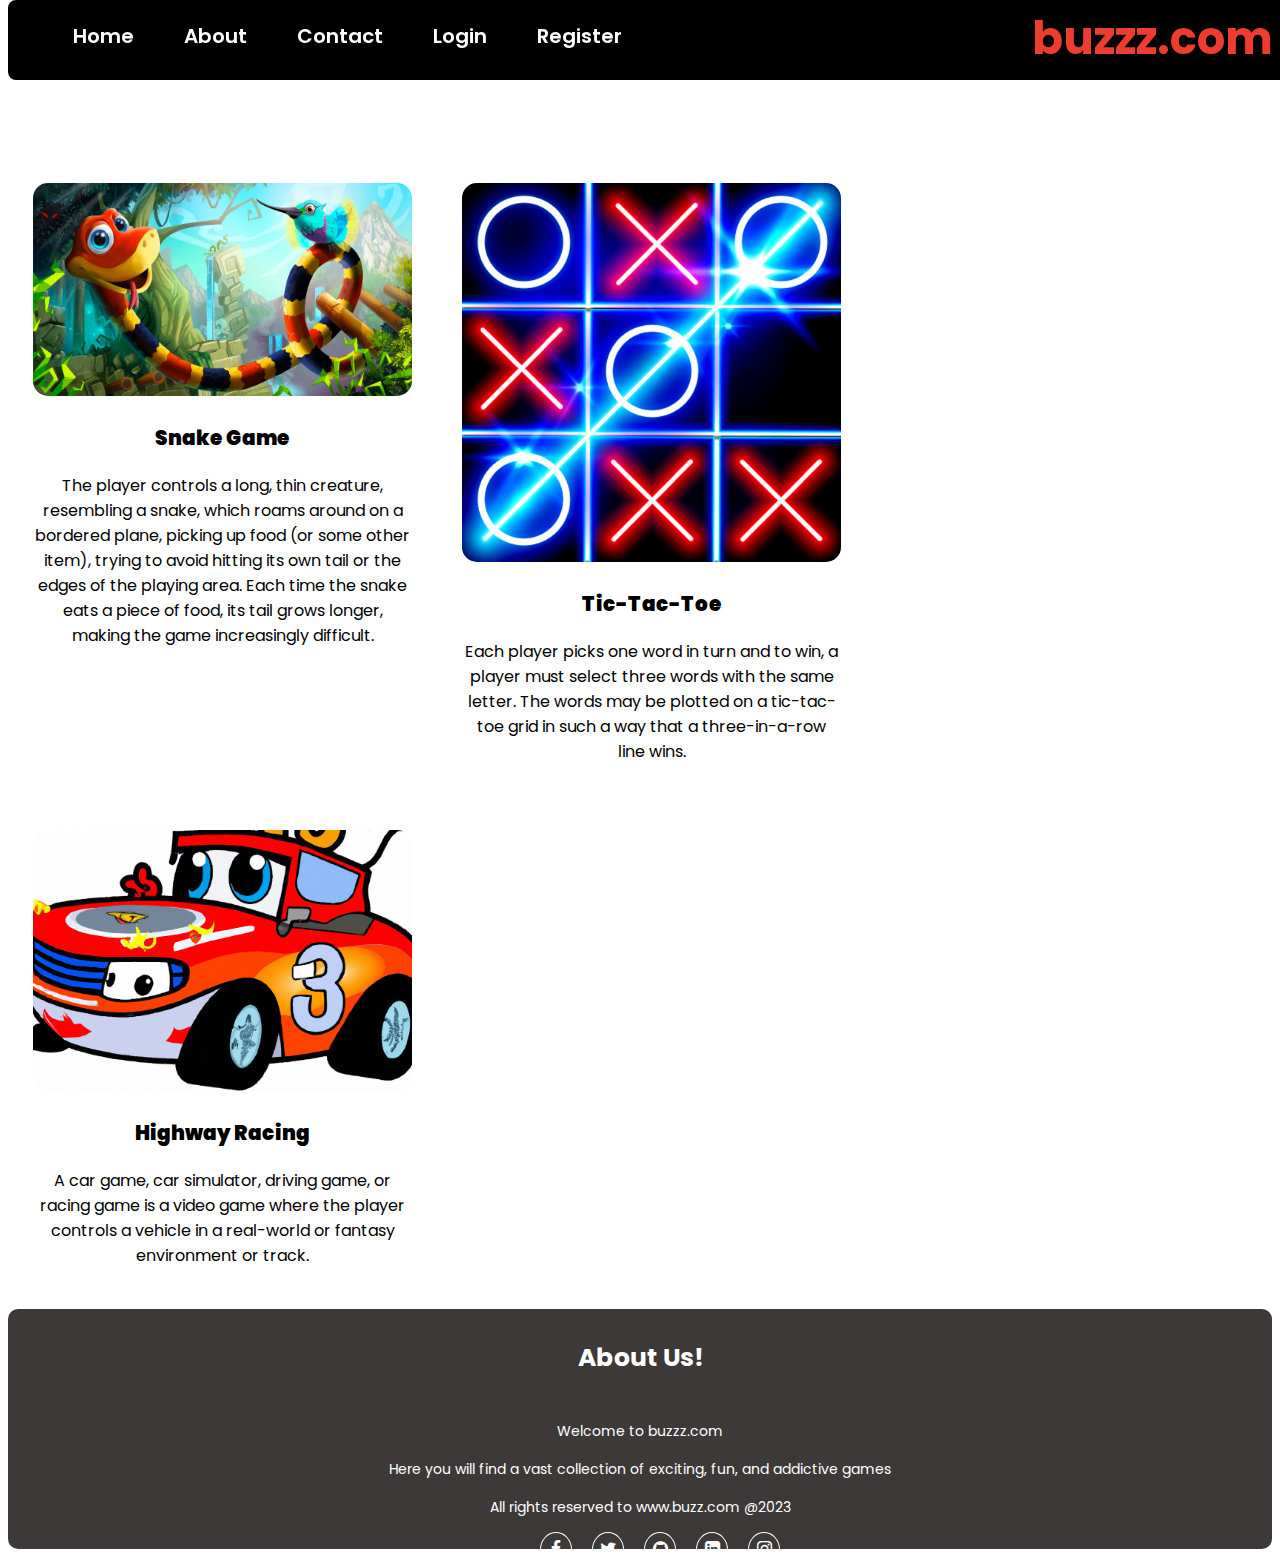
<file: index.html>
<!DOCTYPE html>
<html lang="en">

<head>
    <meta charset="UTF-8">
    <meta http-equiv="X-UA-Compatible" content="IE=edge">
    <meta name="viewport" content="width=device-width, initial-scale=1.0">
    <title>buzz</title>
    <link rel="icon" type="image/x-icon" href="/img/default.png">

    <link rel="stylesheet" href="/style.css">
    <link rel="stylesheet" href="https://cdnjs.cloudflare.com/ajax/libs/font-awesome/4.7.0/css/font-awesome.min.css">
    <link rel="preconnect" href="https://fonts.googleapis.com">
    <link rel="preconnect" href="https://fonts.gstatic.com" crossorigin>
    <link href="https://fonts.googleapis.com/css2?family=Poppins&display=swap" rel="stylesheet">

</head>

<body>
    <div class="videogame">

    <!-- <video  autoplay loop muted plays-inline class="back-video">
        <source src="/Blue Futuristic Esport Game Video (1).mp4" type="video/mp4" class="video">
    </video>
</div> -->



    <div class="container">

        <!-- navbar -->

        <nav>
            <ul id="ul-nav">
                <li><a href="#home">Home</a></li>
                <li><a href="/About/index.html">About</a></li>
                <li><a href="#contact">Contact</a></li>
                <li><a href="/Login/source code/index.html">Login</a></li>
                <li><a href="#login">Register</a></li>
                <li><a class="web-heading">buzzz.com</a></li>

            </ul>
        </nav>
        <br><br><br><br>
       
<!--         
        main-content -->

        <div class="main-content">
           
        </div>
        
        <div class="games">
            <br><br>
        </div>
        <div class="row">
            <div class="column">
                <a href="/games/SnakeGame/index.html"><img src="/img/snake.jpg" alt="Snow" style="width:100%"></a>
                <h3>Snake Game</h3>
                <p>The player controls a long, thin creature, resembling a snake, which roams around on a bordered
                    plane, picking up food (or some other item), trying to avoid hitting its own tail or the edges of
                    the playing area. Each time the snake eats a piece of food, its tail grows longer, making the game
                    increasingly difficult.</p>
            </div>
            <div class="column">
                <a href="/games/Tic-Tac-Toe-main/index.html"><img src="/img/tic tac toe.png" alt="Forest"
                        style="width:100% "></a>
                <h3>Tic-Tac-Toe</h3>
                <p>Each player picks one word in turn and to win, a player must select three words with the same letter.
                    The words may be plotted on a tic-tac-toe grid in such a way that a three-in-a-row line wins.
                </p>
            </div>
            <div class="column">
                <a href="/games/Car Game/index.html"><img src="/img/car1.png" alt="Mountains" style="width:100%"></a>
                <h3>Highway Racing</h3>
                <p>A car game, car simulator, driving game, or racing game is a video game where the player controls a vehicle in a real-world or fantasy environment or track.</p>
            </div>
        </div>

        <!-- footer -->

        <footer>
            <div class="footer">
                <br>
                <h2>About Us!</h2>
                <br>
                <p>Welcome to buzzz.com</p>
                <p>Here you will find a vast collection of exciting, fun, and addictive games</p>
                <p>All rights reserved to www.buzz.com @2023</p>
                <ul class="socials">
                    <li><a href="#"><i class="fa fa-facebook"></i></a></li>
                    <li><a href="#"><i class="fa fa-twitter"></i></a></li>
                    <li id="github"><a href="#"><i class="fa fa-github"></i></a></li>
                    <li><a href="#"><i class="fa fa-linkedin-square"></i></a></li>
                    <li><a href="#"><i class="fa fa-instagram"></i></a></li>
                </ul>

            </div>
        </footer>
    </div>
</body>

</html>
</file>
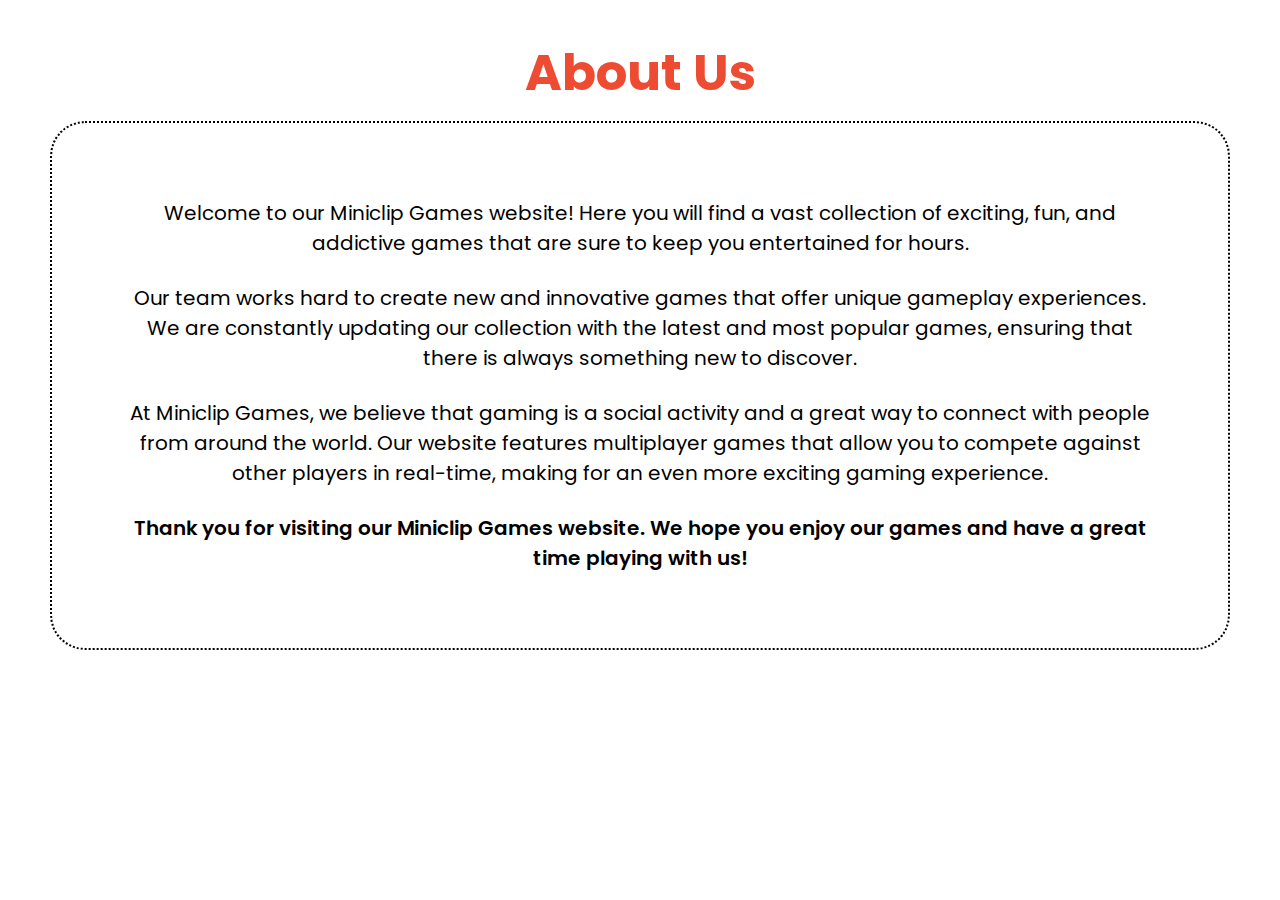
<file: About/index.html>
<!DOCTYPE html>
<html lang="en">

<head>
    <meta charset="UTF-8">
    <meta http-equiv="X-UA-Compatible" content="IE=edge">
    <meta name="viewport" content="width=device-width, initial-scale=1.0">
    <title>buzz</title>
    <link rel="stylesheet" href="/About/style.css">
</head>

<body>

    <div class="container">
        <br>
        <h1 id="heading">About Us</h1>
        <div class="about-section">
            <p>Welcome to our Miniclip Games website! Here you will find a vast collection of exciting, fun, and
                addictive games that are sure to keep you entertained for hours.</p>
            <br>
            <p>Our team works hard to create new and innovative games that offer unique gameplay experiences. We are
                constantly updating our collection with the latest and most popular games, ensuring that there is always
                something new to discover.</p>
            <br>
            <p>At Miniclip Games, we believe that gaming is a social activity and a great way to connect with people
                from around the world. Our website features multiplayer games that allow you to compete against other
                players in real-time, making for an even more exciting gaming experience.</p>
            <br>
            <p id="thankyou">Thank you for visiting our Miniclip Games website. We hope you enjoy our games and have a great time
                playing with us!</p>
        </div>
    </div>

</body>

</html>
</file>
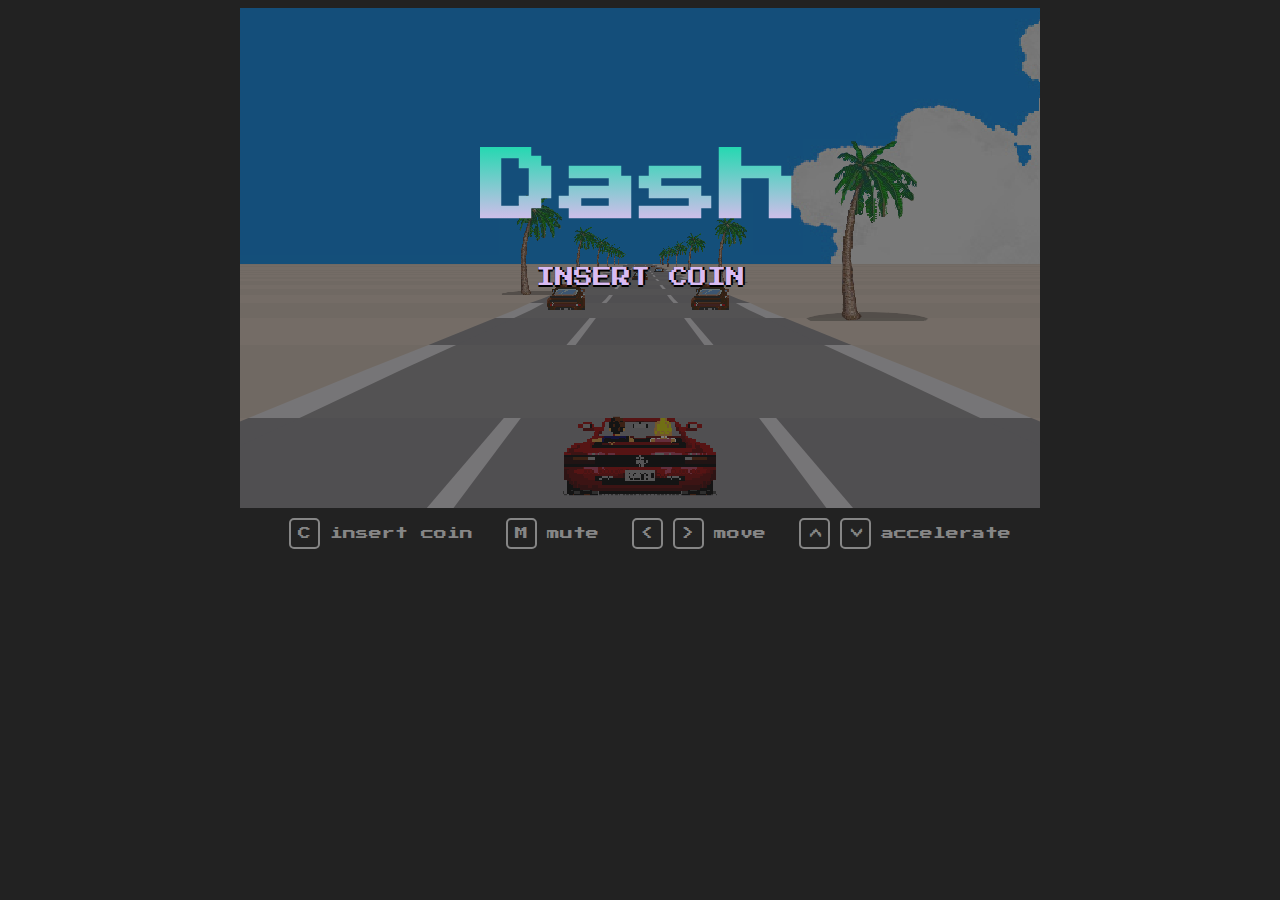
<file: games/Car Game/index.html>
<!DOCTYPE html>
<html lang="en">
  <head>
    <meta charset="UTF-8" />



    <title>Dash</title>
<link rel="icon" href="/games/Car Game/icon.png">
    <link
      rel="stylesheet"
      href="https://fonts.googleapis.com/css?family=Press+Start+2P"
    />

    <style>
      body {
        background: #222;
        font-family: "Press Start 2P", monospace;
        font-smooth: never;
        height: 98vh;
      }

      /* UI */
      .topUI {
        position: absolute;
        z-index: 1000; /* need this cause clip-path changes stack context */
        transform: translate(-50%, 25px);
        text-shadow: -2px 0 black, 0 2px black, 2px 0 black, 0 -2px black;
        letter-spacing: 2px;
        color: #fff;
        font-size: 17px;
      }
      .topUI::before {
        display: inline-block;
        height: 17px;
        padding: 1px 2px;
        line-height: 19px;
        font-size: 17px;
        background: #fff;
        text-shadow: none;
        font-weight: 900;
        letter-spacing: 0;
        border-radius: 6px;
        margin-right: 30px;
        border: 2px solid #7dd8c9;
      }
      #time {
        left: 13%;
        color: #f4f430;
      }
      #time::before {
        content: "TIME";
        color: #f57214;
      }
      #score {
        left: 45%;
      }
      #score::before {
        content: "SCORE";
        color: #a61a9d;
      }
      #lap {
        left: 88%;
        width: 45%;
      }
      #lap::before {
        content: "LAP";
        color: #0082df;
      }

      #tacho {
        position: absolute;
        text-align: right;
        width: 23%;
        bottom: 5%;
        z-index: 2000;
        color: #e62e13;
        text-shadow: -2px 0 black, 0 2px black, 2px 0 black, 0 -2px black;
        letter-spacing: 2px;
        font-size: 23px;
      }
      #tacho::after {
        content: "km/h";
        color: #fab453;
        font-size: 18px;
        margin-left: 5px;
      }

      /*
  road
*/
      #game {
        position: relative;
        margin: 0 auto;
        overflow: hidden;
        background: #222;
        user-select: none;
        transition: opacity 10s;
      }
      #road {
        transition: opacity 2s;
        transition-timing-function: steps(8, end);
      }
      #road * {
        position: absolute;
        image-rendering: pixelated;
      }
      #hero {
        background-repeat: no-repeat;
        background-position: -110px 0;
        z-index: 2000;
        transform: scale(1.4);
      }
      #cloud {
        background-size: auto 100%;
        width: 100%;
        height: 57%;
      }

      /*
  home
*/
      #road {
        position: absolute;
        width: 100%;
        height: 100%;
      }

      #home {
        position: absolute;
        color: #fff;
        width: 100%;
        height: 100%;

        z-index: 1000; /* need this cause clip-path changes stack context */
      }

      #highscore {
        position: absolute;
        width: 100%;
        height: 20%;
        bottom: 0;
        column-count: 3;
        column-fill: auto;
      }

      #highscore * {
        color: #9e95a8;
        margin: 0 0 6px 27px;
      }

      h1 {
        position: absolute;
        left: 50%;
        top: 25%;
        transform: translate(-50%, -50%);
        font-size: 5em;

        background: -webkit-linear-gradient(#25d8b1, #e2bbf0);
        -webkit-background-clip: text;
        -webkit-text-fill-color: transparent;
      }

      #text {
        position: absolute;
        left: 50%;
        top: 50%;
        transform: translate(-50%, -50%);
        font-size: 1.2em;
        color: #d9bbf3;
        text-shadow: 0 0 black, 0 2px black, 2px 0 black, 0 0 black;
      }

      .blink {
        animation: blinker 2s steps(4, end) infinite;
      }
      @keyframes blinker {
        50% {
          opacity: 0;
        }
      }

      /*
  Guide
*/
      #controls {
        color: #868686;
        font-size: 13px;
        line-height: 13px;
        margin: 10px;
        text-align: center;
      }
      #controls > span {
        margin-left: 20px;
      }
      #controls > span > span {
        border: 2px solid #868686;
        border-radius: 5px;
        padding: 7px;
        margin-right: 10px;
        display: inline-block;
      }
      #controls > span:last-child > span {
        transform: rotate(90deg);
      }
    </style>

    <script>
      window.console = window.console || function (t) {};
    </script>

    <script>
      if (document.location.search.match(/type=embed/gi)) {
        window.parent.postMessage("resize", "*");
      }
    </script>
  </head>

  <body translate="no">
    <div id="game">
      <div id="road">
        <div id="cloud"></div>
        <div id="hero"></div>
      </div>

      <div id="hud">
        <span id="time" class="topUI">0</span>
        <span id="score" class="topUI">0</span>
        <span id="lap" class="topUI">0'00"000</span>
        <span id="tacho">0</span>
      </div>

      <div id="home">
        <h1>Dash</h1>
        <p id="text"></p>

        <div id="highscore"></div>
      </div>
    </div>

    <div id="controls">
      <span><span>C</span>insert coin</span>
      <span><span>M</span>mute</span>
      <span><span>&lt;</span><span>&gt;</span>move</span>
      <span><span>&lt;</span><span>&gt;</span>accelerate</span>
    </div>
    <script src="javascript/1.js"></script>

    <script id="rendered-js">
      // ------------------------------------------------------------
      // assets
      // ------------------------------------------------------------

      const ASSETS = {
        COLOR: {
          TAR: ["#959298", "#9c9a9d"],
          RUMBLE: ["#959298", "#f5f2f6"],
          GRASS: ["#eedccd", "#e6d4c5"],
        },

        IMAGE: {
          TREE: {
            src: "images/tree.png",
            width: 132,
            height: 192,
          },

          HERO: {
            src: "images/hero.png",
            width: 110,
            height: 56,
          },

          CAR: {
            src: "images/car04.png",
            width: 50,
            height: 36,
          },

          FINISH: {
            src: "images/finish.png",
            width: 339,
            height: 180,
            offset: -0.5,
          },

          SKY: {
            src: "images/cloud.jpg",
          },
        },

        AUDIO: {
          theme:
            "https://s3-us-west-2.amazonaws.com/s.cdpn.io/155629/theme.mp3",
          engine:
            "https://s3-us-west-2.amazonaws.com/s.cdpn.io/155629/engine.wav",
          honk: "https://s3-us-west-2.amazonaws.com/s.cdpn.io/155629/honk.wav",
          beep: "https://s3-us-west-2.amazonaws.com/s.cdpn.io/155629/beep.wav",
        },
      };

      // ------------------------------------------------------------
      // helper functions
      // ------------------------------------------------------------

      Number.prototype.pad = function (numZeros, char = 0) {
        let n = Math.abs(this);
        let zeros = Math.max(0, numZeros - Math.floor(n).toString().length);
        let zeroString = Math.pow(10, zeros)
          .toString()
          .substr(1)
          .replace(0, char);
        return zeroString + n;
      };

      Number.prototype.clamp = function (min, max) {
        return Math.max(min, Math.min(this, max));
      };

      const timestamp = (_) => new Date().getTime();
      const accelerate = (v, accel, dt) => v + accel * dt;
      const isCollide = (x1, w1, x2, w2) => (x1 - x2) ** 2 <= (w2 + w1) ** 2;

      function getRand(min, max) {
        return (Math.random() * (max - min) + min) | 0;
      }

      function randomProperty(obj) {
        let keys = Object.keys(obj);
        return obj[keys[(keys.length * Math.random()) << 0]];
      }

      function drawQuad(element, layer, color, x1, y1, w1, x2, y2, w2) {
        element.style.zIndex = layer;
        element.style.background = color;
        element.style.top = y2 + `px`;
        element.style.left = x1 - w1 / 2 - w1 + `px`;
        element.style.width = w1 * 3 + `px`;
        element.style.height = y1 - y2 + `px`;

        let leftOffset = w1 + x2 - x1 + Math.abs(w2 / 2 - w1 / 2);
        element.style.clipPath = `polygon(${leftOffset}px 0, ${
          leftOffset + w2
        }px 0, 66.66% 100%, 33.33% 100%)`;
      }

      const KEYS = {};
      const keyUpdate = (e) => {
        KEYS[e.code] = e.type === `keydown`;
        e.preventDefault();
      };
      addEventListener(`keydown`, keyUpdate);
      addEventListener(`keyup`, keyUpdate);

      function sleep(ms) {
        return new Promise(function (resolve, reject) {
          setTimeout((_) => resolve(), ms);
        });
      }

      // ------------------------------------------------------------
      // objects
      // ------------------------------------------------------------

      class Line {
        constructor() {
          this.x = 0;
          this.y = 0;
          this.z = 0;

          this.X = 0;
          this.Y = 0;
          this.W = 0;

          this.curve = 0;
          this.scale = 0;

          this.elements = [];
          this.special = null;
        }

        project(camX, camY, camZ) {
          this.scale = camD / (this.z - camZ);
          this.X = (1 + this.scale * (this.x - camX)) * halfWidth;
          this.Y = Math.ceil(((1 - this.scale * (this.y - camY)) * height) / 2);
          this.W = this.scale * roadW * halfWidth;
        }

        clearSprites() {
          for (let e of this.elements) e.style.background = "transparent";
        }

        drawSprite(depth, layer, sprite, offset) {
          let destX = this.X + this.scale * halfWidth * offset;
          let destY = this.Y + 4;
          let destW = (sprite.width * this.W) / 265;
          let destH = (sprite.height * this.W) / 265;

          destX += destW * offset;
          destY += destH * -1;

          let obj = layer instanceof Element ? layer : this.elements[layer + 6];
          obj.style.background = `url('${sprite.src}') no-repeat`;
          obj.style.backgroundSize = `${destW}px ${destH}px`;
          obj.style.left = destX + `px`;
          obj.style.top = destY + `px`;
          obj.style.width = destW + `px`;
          obj.style.height = destH + `px`;
          obj.style.zIndex = depth;
        }
      }

      class Car {
        constructor(pos, type, lane) {
          this.pos = pos;
          this.type = type;
          this.lane = lane;

          var element = document.createElement("div");
          road.appendChild(element);
          this.element = element;
        }
      }

      class Audio {
        constructor() {
          this.audioCtx = new AudioContext();

          // volume
          this.destination = this.audioCtx.createGain();
          this.volume = 1;
          this.destination.connect(this.audioCtx.destination);

          this.files = {};

          let _self = this;
          this.load(ASSETS.AUDIO.theme, "theme", function (key) {
            let source = _self.audioCtx.createBufferSource();
            source.buffer = _self.files[key];

            let gainNode = _self.audioCtx.createGain();
            gainNode.gain.value = 0.6;
            source.connect(gainNode);
            gainNode.connect(_self.destination);

            source.loop = true;
            source.start(0);
          });
        }

        get volume() {
          return this.destination.gain.value;
        }

        set volume(level) {
          this.destination.gain.value = level;
        }

        play(key, pitch) {
          if (this.files[key]) {
            let source = this.audioCtx.createBufferSource();
            source.buffer = this.files[key];
            source.connect(this.destination);
            if (pitch) source.detune.value = pitch;
            source.start(0);
          } else this.load(key, () => this.play(key));
        }

        load(src, key, callback) {
          let _self = this;
          let request = new XMLHttpRequest();
          request.open("GET", src, true);
          request.responseType = "arraybuffer";
          request.onload = function () {
            _self.audioCtx.decodeAudioData(
              request.response,
              function (beatportBuffer) {
                _self.files[key] = beatportBuffer;
                callback(key);
              },
              function () {}
            );
          };
          request.send();
        }
      }

      // ------------------------------------------------------------
      // global varriables
      // ------------------------------------------------------------

      const highscores = [];

      const width = 800;
      const halfWidth = width / 2;
      const height = 500;
      const roadW = 4000;
      const segL = 200;
      const camD = 0.2;
      const H = 1500;
      const N = 70;

      const maxSpeed = 200;
      const accel = 38;
      const breaking = -80;
      const decel = -40;
      const maxOffSpeed = 40;
      const offDecel = -70;
      const enemy_speed = 8;
      const hitSpeed = 20;

      const LANE = {
        A: -2.3,
        B: -0.5,
        C: 1.2,
      };

      const mapLength = 15000;

      // loop
      let then = timestamp();
      const targetFrameRate = 1000 / 25; // in ms

      let audio;

      // game
      let inGame,
        start,
        playerX,
        speed,
        scoreVal,
        pos,
        cloudOffset,
        sectionProg,
        mapIndex,
        countDown;
      let lines = [];
      let cars = [];

      // ------------------------------------------------------------
      // map
      // ------------------------------------------------------------

      function getFun(val) {
        return (i) => val;
      }

      function genMap() {
        let map = [];

        for (var i = 0; i < mapLength; i += getRand(0, 50)) {
          let section = {
            from: i,
            to: (i = i + getRand(300, 600)),
          };

          let randHeight = getRand(-5, 5);
          let randCurve = getRand(5, 30) * (Math.random() >= 0.5 ? 1 : -1);
          let randInterval = getRand(20, 40);

          if (Math.random() > 0.9)
            Object.assign(section, {
              curve: (_) => randCurve,
              height: (_) => randHeight,
            });
          else if (Math.random() > 0.8)
            Object.assign(section, {
              curve: (_) => 0,
              height: (i) => Math.sin(i / randInterval) * 1000,
            });
          else if (Math.random() > 0.8)
            Object.assign(section, {
              curve: (_) => 0,
              height: (_) => randHeight,
            });
          else
            Object.assign(section, {
              curve: (_) => randCurve,
              height: (_) => 0,
            });

          map.push(section);
        }

        map.push({
          from: i,
          to: i + N,
          curve: (_) => 0,
          height: (_) => 0,
          special: ASSETS.IMAGE.FINISH,
        });
        map.push({ from: Infinity });
        return map;
      }

      let map = genMap();

      // ------------------------------------------------------------
      // additional controls
      // ------------------------------------------------------------

      addEventListener(`keyup`, function (e) {
        if (e.code === "KeyM") {
          e.preventDefault();

          audio.volume = audio.volume === 0 ? 1 : 0;
          return;
        }

        if (e.code === "KeyC") {
          e.preventDefault();

          if (inGame) return;

          sleep(0)
            .then((_) => {
              text.classList.remove("blink");
              text.innerText = 3;
              audio.play("beep");
              return sleep(1000);
            })
            .then((_) => {
              text.innerText = 2;
              audio.play("beep");
              return sleep(1000);
            })
            .then((_) => {
              reset();

              home.style.display = "none";

              road.style.opacity = 1;
              hero.style.display = "block";
              hud.style.display = "block";

              audio.play("beep", 500);

              inGame = true;
            });

          return;
        }

        if (e.code === "Escape") {
          e.preventDefault();

          reset();
        }
      });

      // ------------------------------------------------------------
      // game loop
      // ------------------------------------------------------------

      function update(step) {
        // prepare this iteration
        pos += speed;
        while (pos >= N * segL) pos -= N * segL;
        while (pos < 0) pos += N * segL;

        var startPos = (pos / segL) | 0;
        let endPos = (startPos + N - 1) % N;

        scoreVal += speed * step;
        countDown -= step;

        // left / right position
        playerX -= (lines[startPos].curve / 5000) * step * speed;

        if (KEYS.ArrowRight)
          (hero.style.backgroundPosition = "-220px 0"),
            (playerX += 0.007 * step * speed);
        else if (KEYS.ArrowLeft)
          (hero.style.backgroundPosition = "0 0"),
            (playerX -= 0.007 * step * speed);
        else hero.style.backgroundPosition = "-110px 0";

        playerX = playerX.clamp(-3, 3);

        // speed

        if (inGame && KEYS.ArrowUp) speed = accelerate(speed, accel, step);
        else if (KEYS.ArrowDown) speed = accelerate(speed, breaking, step);
        else speed = accelerate(speed, decel, step);

        if (Math.abs(playerX) > 0.55 && speed >= maxOffSpeed) {
          speed = accelerate(speed, offDecel, step);
        }

        speed = speed.clamp(0, maxSpeed);

        // update map
        let current = map[mapIndex];
        let use = current.from < scoreVal && current.to > scoreVal;
        if (use) sectionProg += speed * step;
        lines[endPos].curve = use ? current.curve(sectionProg) : 0;
        lines[endPos].y = use ? current.height(sectionProg) : 0;
        lines[endPos].special = null;

        if (current.to <= scoreVal) {
          mapIndex++;
          sectionProg = 0;

          lines[endPos].special = map[mapIndex].special;
        }

        // win / lose + UI

        if (!inGame) {
          speed = accelerate(speed, breaking, step);
          speed = speed.clamp(0, maxSpeed);
        } else if (countDown <= 0 || lines[startPos].special) {
          tacho.style.display = "none";

          home.style.display = "block";
          road.style.opacity = 0.4;
          text.innerText = "INSERT COIN";

          highscores.push(lap.innerText);
          highscores.sort();
          updateHighscore();

          inGame = false;
        } else {
          time.innerText = (countDown | 0).pad(3);
          score.innerText = (scoreVal | 0).pad(8);
          tacho.innerText = speed | 0;

          let cT = new Date(timestamp() - start);
          lap.innerText = `${cT.getMinutes()}'${cT.getSeconds().pad(2)}"${cT
            .getMilliseconds()
            .pad(3)}`;
        }

        // sound
        if (speed > 0) audio.play("engine", speed * 4);

        // draw cloud
        cloud.style.backgroundPosition = `${
          (cloudOffset -= lines[startPos].curve * step * speed * 0.13) | 0
        }px 0`;

        // other cars
        for (let car of cars) {
          car.pos = (car.pos + enemy_speed * step) % N;

          // respawn
          if ((car.pos | 0) === endPos) {
            if (speed < 30) car.pos = startPos;
            else car.pos = endPos - 2;
            car.lane = randomProperty(LANE);
          }

          // collision
          const offsetRatio = 5;
          if (
            (car.pos | 0) === startPos &&
            isCollide(playerX * offsetRatio + LANE.B, 0.5, car.lane, 0.5)
          ) {
            speed = Math.min(hitSpeed, speed);
            if (inGame) audio.play("honk");
          }
        }

        // draw road
        let maxy = height;
        let camH = H + lines[startPos].y;
        let x = 0;
        let dx = 0;

        for (let n = startPos; n < startPos + N; n++) {
          let l = lines[n % N];
          let level = N * 2 - n;

          // update view
          l.project(
            playerX * roadW - x,
            camH,
            startPos * segL - (n >= N ? N * segL : 0)
          );
          x += dx;
          dx += l.curve;

          // clear assets
          l.clearSprites();

          // first draw section assets
          if (n % 10 === 0) l.drawSprite(level, 0, ASSETS.IMAGE.TREE, -2);
          if ((n + 5) % 10 === 0)
            l.drawSprite(level, 0, ASSETS.IMAGE.TREE, 1.3);

          if (l.special)
            l.drawSprite(level, 0, l.special, l.special.offset || 0);

          for (let car of cars)
            if ((car.pos | 0) === n % N)
              l.drawSprite(level, car.element, car.type, car.lane);

          // update road

          if (l.Y >= maxy) continue;
          maxy = l.Y;

          let even = ((n / 2) | 0) % 2;
          let grass = ASSETS.COLOR.GRASS[even * 1];
          let rumble = ASSETS.COLOR.RUMBLE[even * 1];
          let tar = ASSETS.COLOR.TAR[even * 1];

          let p = lines[(n - 1) % N];

          drawQuad(
            l.elements[0],
            level,
            grass,
            width / 4,
            p.Y,
            halfWidth + 2,
            width / 4,
            l.Y,
            halfWidth
          );
          drawQuad(
            l.elements[1],
            level,
            grass,
            (width / 4) * 3,
            p.Y,
            halfWidth + 2,
            (width / 4) * 3,
            l.Y,
            halfWidth
          );

          drawQuad(
            l.elements[2],
            level,
            rumble,
            p.X,
            p.Y,
            p.W * 1.15,
            l.X,
            l.Y,
            l.W * 1.15
          );
          drawQuad(l.elements[3], level, tar, p.X, p.Y, p.W, l.X, l.Y, l.W);

          if (!even) {
            drawQuad(
              l.elements[4],
              level,
              ASSETS.COLOR.RUMBLE[1],
              p.X,
              p.Y,
              p.W * 0.4,
              l.X,
              l.Y,
              l.W * 0.4
            );
            drawQuad(
              l.elements[5],
              level,
              tar,
              p.X,
              p.Y,
              p.W * 0.35,
              l.X,
              l.Y,
              l.W * 0.35
            );
          }
        }
      }

      // ------------------------------------------------------------
      // init
      // ------------------------------------------------------------

      function reset() {
        inGame = false;

        start = timestamp();
        countDown = map[map.length - 2].to / 130 + 10;

        playerX = 0;
        speed = 0;
        scoreVal = 0;

        pos = 0;
        cloudOffset = 0;
        sectionProg = 0;
        mapIndex = 0;

        for (let line of lines) line.curve = line.y = 0;

        text.innerText = "INSERT COIN";
        text.classList.add("blink");

        road.style.opacity = 0.4;
        hud.style.display = "none";
        home.style.display = "block";
        tacho.style.display = "block";
      }

      function updateHighscore() {
        let hN = Math.min(12, highscores.length);
        for (let i = 0; i < hN; i++) {
          highscore.children[i].innerHTML = `${(i + 1).pad(2, "&nbsp;")}. ${
            highscores[i]
          }`;
        }
      }

      function init() {
        game.style.width = width + "px";
        game.style.height = height + "px";

        hero.style.top = height - 80 + "px";
        hero.style.left = halfWidth - ASSETS.IMAGE.HERO.width / 2 + "px";
        hero.style.background = `url(${ASSETS.IMAGE.HERO.src})`;
        hero.style.width = `${ASSETS.IMAGE.HERO.width}px`;
        hero.style.height = `${ASSETS.IMAGE.HERO.height}px`;

        cloud.style.backgroundImage = `url(${ASSETS.IMAGE.SKY.src})`;

        audio = new Audio();
        Object.keys(ASSETS.AUDIO).forEach((key) =>
          audio.load(ASSETS.AUDIO[key], key, (_) => 0)
        );

        cars.push(new Car(0, ASSETS.IMAGE.CAR, LANE.C));
        cars.push(new Car(10, ASSETS.IMAGE.CAR, LANE.B));
        cars.push(new Car(20, ASSETS.IMAGE.CAR, LANE.C));
        cars.push(new Car(35, ASSETS.IMAGE.CAR, LANE.C));
        cars.push(new Car(50, ASSETS.IMAGE.CAR, LANE.A));
        cars.push(new Car(60, ASSETS.IMAGE.CAR, LANE.B));
        cars.push(new Car(70, ASSETS.IMAGE.CAR, LANE.A));

        for (let i = 0; i < N; i++) {
          var line = new Line();
          line.z = i * segL + 270;

          for (let j = 0; j < 6 + 2; j++) {
            var element = document.createElement("div");
            road.appendChild(element);
            line.elements.push(element);
          }

          lines.push(line);
        }

        for (let i = 0; i < 12; i++) {
          var element = document.createElement("p");
          highscore.appendChild(element);
        }
        updateHighscore();

        reset();

        // START GAME LOOP
        (function loop() {
          requestAnimationFrame(loop);

          let now = timestamp();
          let delta = now - then;

          if (delta > targetFrameRate) {
            then = now - (delta % targetFrameRate);
            update(delta / 1000);
          }
        })();
      }

      init();
      //# sourceURL=pen.js
    </script>
    <script src="/games/Car Game/javascript/null.js"></script>
  </body>
</html>
</file>
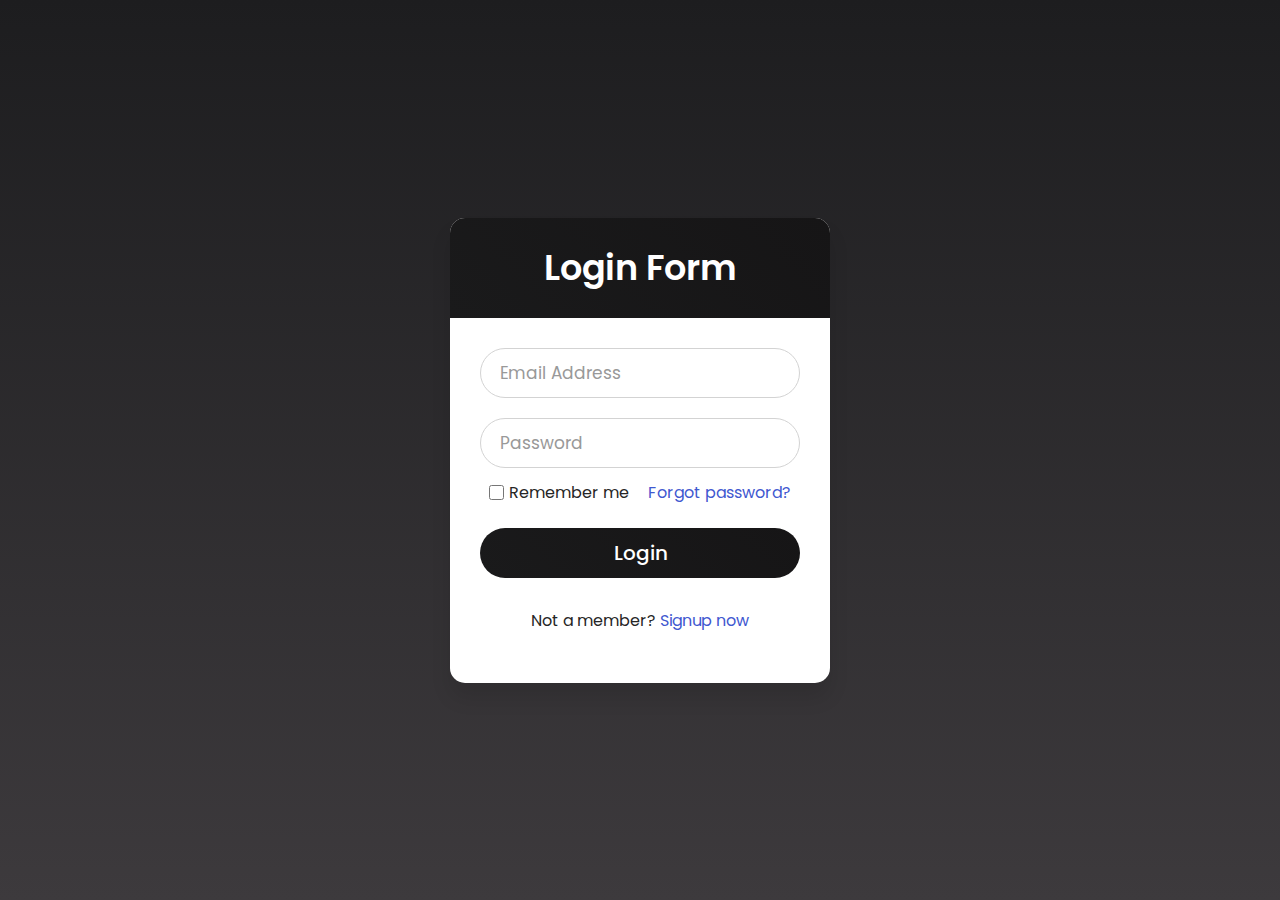
<file: Login/source code/index.html>
<!DOCTYPE html>
<html lang="en" dir="ltr">
   <head>
      <meta charset="utf-8">
      <title>buzz.com</title>
      <link rel="stylesheet" href="style.css">
   </head>
   <body>
      
      <div class="wrapper">
         <div class="title">
            Login Form
         </div>
         <form action="login.php" method="post">
            <div class="field">
               <input type="text" required>
               <label>Email Address</label>
            </div>
            <div class="field">
               <input type="password" required>
               <label>Password</label>
            </div>
            <div class="content">
               <div class="checkbox">
                  <input type="checkbox" id="remember-me">
                  <label for="remember-me">Remember me</label>
               </div>
               <div class="pass-link">
                  <a href="#">Forgot password?</a>
               </div>
            </div>
            <div class="field">
               <input type="submit" value="Login">
            </div>
            <div class="signup-link">
               Not a member? <a href="#">Signup now</a>
            </div>
         </form>
      </div>
   </body>
</html>
</file>
<file: style.css>
*{
    font-family: 'Poppins', sans-serif;
    
}
nav{
    width: 100%;
    overflow: hidden;
    height: 80px;
    background-color: black;
    color: white;
    justify-content: center;
    align-items: center;
    border-radius: 8px;
    position: fixed;
    top: 0;
    word-spacing: 50px;
}
nav ul{
    color: white;
    text-decoration: none;
    display: flex;
    list-style-type: none;
    word-spacing: 50px;
}
nav ul li{
    padding: 0 20px 0 20px;
    margin: 5px;
    border: 2px green;
    word-spacing: 50px;
}
nav ul li a{
    display: flex;
    color: white;
    text-decoration: none;
    font-size: 20px;
    word-spacing: 50px;
    font-weight: 600;
}
.front-heading{
    position: relative;
    left: 76%;
    font-size: 40px;
    font-weight: 900;
    top: 1px;
    color: rgb(237, 61, 49);
}
.web-heading{
    position: absolute;
    left: 80%;
    font-size: 45px;
    font-weight: bolder;
    top: 5px;
    color: rgb(237, 61, 49);
}

.hero-img{
    width: 100%;
    height: 50%;
    justify-content: center;
    display: flex;
    padding: 10px 20px;
    border-radius: 15px;
}





.column {
    float: left;
    width: 30%;
    padding: 25px;
  }
  .column p{
    text-align: center;
  }
  .column h3{
    text-align: center;
    font-weight: 900;
    font-size: 20px;
  }
  
  /* Clearfix (clear floats) */
  .row::after {
    content: "";
    clear: both;
    display: table;
  }
  .column a img{
    border-radius: 15px;
  }
  .column a img:hover{
    
    transform: scale(1.1);

  }

  /* footer{
	position: absolute;
	bottom: 0;
	background: black;
	height: auto;
	width: 100vw;
	padding: 40px 0 0 0;
} */
/*content*/

footer{
    width: 100%;
    height: 240px;
    left: 0;
    bottom: 0;
    background-color: rgb(61, 57, 57);
    text-align: center;
    justify-content: center;
    justify-items: center;
    border-radius: 10px;
}
/* footer p{
    color:white;
    padding: 15px 10px;
    font-size: 15px;
    text-align: center;
    padding: 5px 15px;
} 
.footer{
    position: absolute;
    bottom: 0;
	display: flex;
	align-items: center;
	justify-content: center;
	flex-direction: column;
	text-align: center;
} */
.footer p{
    margin: 10px auto;
    line-height: 28px;
    font-size: 14px;
    color: white;
}
.footer h2{
    margin: 10px auto;
    line-height: 28px;
    font-size: 25px;
    color: white;
}
/*social -media*/
.socials{
    list-style: none;
    display: flex;
    align-items: center;
    justify-content: center;
    margin: 1rem 0 3rem 0;
}
.socials li{
    margin: 0 10px;
}
.socials a{
    text-decoration: none;
    color: #fff;
    border: 1.1px solid white;
    padding: 5px;
    border-radius: 50%;
}
.socials a i{
    font-size: 1.1rem;
    width: 20px;
    transition: color .4s ease;
}
.socials a:hover i{
    color: dodgerblue;
}
/* copyright*/
.footer-copyright{
    background: #000;
    width: 100vw;
    padding: 20px 20px 50px 20px;
}
.footer-copyright p{
    font-size: 14px;
    word-spacing: 2px;
    align-items: center;
    justify-content: center;
}
.back-video{
      position: absolute;
      right: 0;
      bottom: -5;
      z-index:-1;
}
.back-video{
    position: absolute;
    right: 0;
    bottom: 0;
    z-index: -1;
}
@media (min-aspect-ratio: 16/9){
    .back-video{
        width: 100%;
        height: auto;
    }
}
@media (max-aspect-ratio: 16/9){
    .back-video{
        width: 100%;
        height: auto;
    }
}
</file>
<file: About/style.css>
@import url('https://fonts.googleapis.com/css?family=Poppins:400,500,600,700&display=swap');
*{
  margin: 0;
  padding: 0;
  box-sizing: border-box;
  font-family: 'Poppins', sans-serif;
  /* background: url(/img/tic-tac-toe.png); */
}
.container{
    width: 100%;
    height: auto;
    place-items: center;
    position: absolute;
}
.about-section {
    padding: 75px;
    margin:  0 50px;
    text-align: center;
    color: rgb(0, 0, 0);
    border: 2px black dotted;
    border-radius: 35px;
    /* background-color: rgb(255, 255, 255); */
    background: white;
  }
  .about-section p{
   font-size: 20px;
  }
  .container h1{
    /* position: absolute; */
    text-align: center;
    padding: 10px 10px;
    color: rgb(237, 76, 51);
    font-size: 50px;
    /* top: 25px;
    left: 40%; */
  }
  #thankyou{
    font-weight: 600;
  }
</file>
<file: Login/source code/style.css>
@import url('https://fonts.googleapis.com/css?family=Poppins:400,500,600,700&display=swap');
*{
  margin: 0;
  padding: 0;
  box-sizing: border-box;
  font-family: 'Poppins', sans-serif;
  
}
html,body{
  display: grid;
  height: 100%;
  width: 100%;
  place-items: center;
  background: #f2f2f2;
  /* background: linear-gradient(-135deg, #c850c0, #4158d0); */
  background-image: linear-gradient(rgb(29, 29, 31),rgb(61, 58, 61));
}
::selection{
  background: #4158d0;
  color: #fff;
}
.wrapper{
  width: 380px;
  background: #fff;
  border-radius: 15px;
  box-shadow: 0px 15px 20px rgba(0,0,0,0.1);
}
.wrapper .title{
  font-size: 35px;
  font-weight: 600;
  text-align: center;
  line-height: 100px;
  color: #fff;
  user-select: none;
  border-radius: 15px 15px 0 0;
  background: linear-gradient(-135deg, #161516, #1a1a1b);
}
.wrapper form{
  padding: 10px 30px 50px 30px;
}
.wrapper form .field{
  height: 50px;
  width: 100%;
  margin-top: 20px;
  position: relative;
}
.wrapper form .field input{
  height: 100%;
  width: 100%;
  outline: none;
  font-size: 17px;
  padding-left: 20px;
  border: 1px solid lightgrey;
  border-radius: 25px;
  transition: all 0.3s ease;
 
}
.wrapper form .field input:focus,
form .field input:valid{
  border-color: #4158d0;
}
.wrapper form .field label{
  position: absolute;
  top: 50%;
  left: 20px;
  color: #999999;
  font-weight: 400;
  font-size: 17px;
  pointer-events: none;
  transform: translateY(-50%);
  transition: all 0.3s ease;
}
form .field input:focus ~ label,
form .field input:valid ~ label{
  top: 0%;
  font-size: 16px;
  color: #4158d0;
  background: #fff;
  transform: translateY(-50%);
}
form .content{
  display: flex;
  width: 100%;
  height: 50px;
  font-size: 16px;
  align-items: center;
  justify-content: space-around;
}
form .content .checkbox{
  display: flex;
  align-items: center;
  justify-content: center;
}
form .content input{
  width: 15px;
  height: 15px;
  background: red;
}
form .content label{
  color: #262626;
  user-select: none;
  padding-left: 5px;
}
form .content .pass-link{
  color: "";
}
form .field input[type="submit"]{
  color: #fff;
  border: none;
  padding-left: 0;
  margin-top: -10px;
  font-size: 20px;
  font-weight: 500;
  cursor: pointer;
  background: linear-gradient(-135deg,  #161516, #1a1a1b);
  transition: all 0.3s ease;
}
form .field input[type="submit"]:active{
  transform: scale(0.95);
}
form .signup-link{
  color: #262626;
  margin-top: 20px;
  text-align: center;
}
form .pass-link a,
form .signup-link a{
  color: #4158d0;
  text-decoration: none;
}
form .pass-link a:hover,
form .signup-link a:hover{
  text-decoration: underline;
}
</file>
